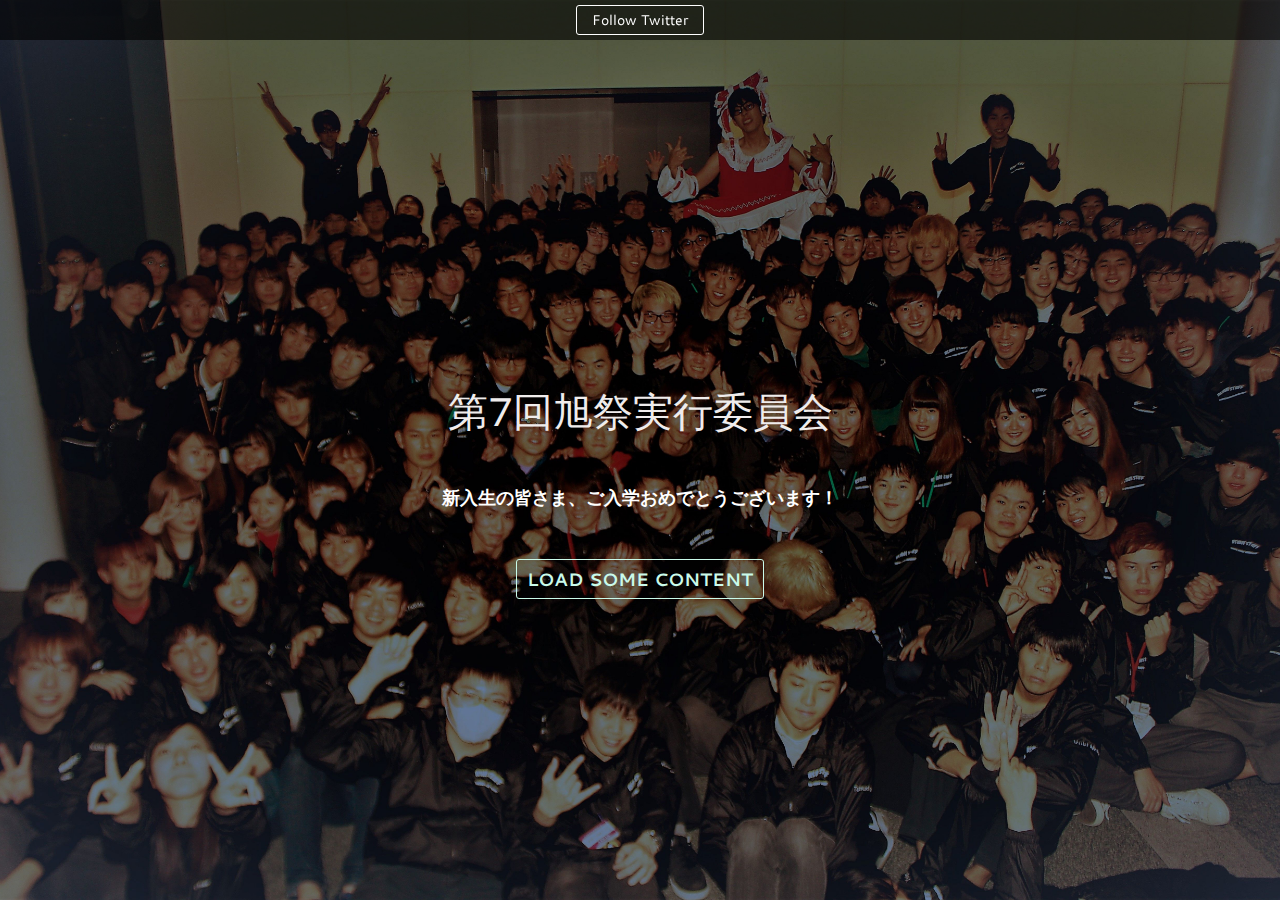
<file: asahi_web_ver_4.01/index.html>
<!DOCTYPE html>
<html lang="en">
<head>
  <meta charset="utf-8"/>
  <title>東京電機大学旭祭実行委員会</title>

  <link rel="icon" href="./image/favicon.ico" type="image/x-icon" />
  <link href="http://fonts.googleapis.com/css?family=Kotta+One|Cantarell:400,700" rel="stylesheet" type="text/css">

  <link rel="stylesheet" href="./css/index.css">
  <link rel="stylesheet" href="./css/asahi_presentational-only.css">

 <script src="https://ajax.googleapis.com/ajax/libs/jquery/1.11.1/jquery.min.js"></script>
<script src="./presentational-only.js"></script>
</head>
<body>
  <nav class="navbar" id="top">
  <div class="inner">
    <a href="https://twitter.com/asahisai">Follow Twitter</a>
  </div>
</nav>
<header class="container">
    <section class="content">
<h1>第7回旭祭実行委員会</h1>
  <p class="sub-title"><strong>新入生の皆さま、ご入学おめでとうございます！</strong></p>
  <p><a class="button" id="load-more-content" href="#top">Load some content</a></p>

  <div id="more-content">
         <p><br />旭祭実行委員会<br /></p>
         <blockquote>
           東京電機大学東京千住キャンパスにて
           開催される学園祭、「旭祭」の実行委員会です。<br>
           当委員会は、昼間部の「東京千住キャンパス旭祭実行委員会」(千C)と
           夜間部の「二部旭祭実行委員会」(二部)に分かれ活動しています。
         <cite>
           <p>〒120-8551 東京都足立区千住旭町５</p>
           From <a href="https://goo.gl/maps/NKC66t4fEH72" target="_blank">google map</a>
         </cite>
         </blockquote>
         <p><br />第6回旭祭<br /></p>
         <blockquote>
           ROCKというテーマから始まった第6回旭祭。2017年11月4-5日に行われ、多くの来場者様に来ていただきました。
           <cite>
             Visit <a href="http://www.sg.dendai.ac.jp/s1j-asahisai/" target="_blank">6th</a>
           </cite>
         </blockquote>
         <p><br />第7回旭祭<br /></p>
         <blockquote>
           coming soon...
           <cite>
             Copyright(c) 2018 第7回旭祭実行委員会
           </cite>
         </blockquote>
       </div>
</section>

</header>
</body>
</html>
</file>
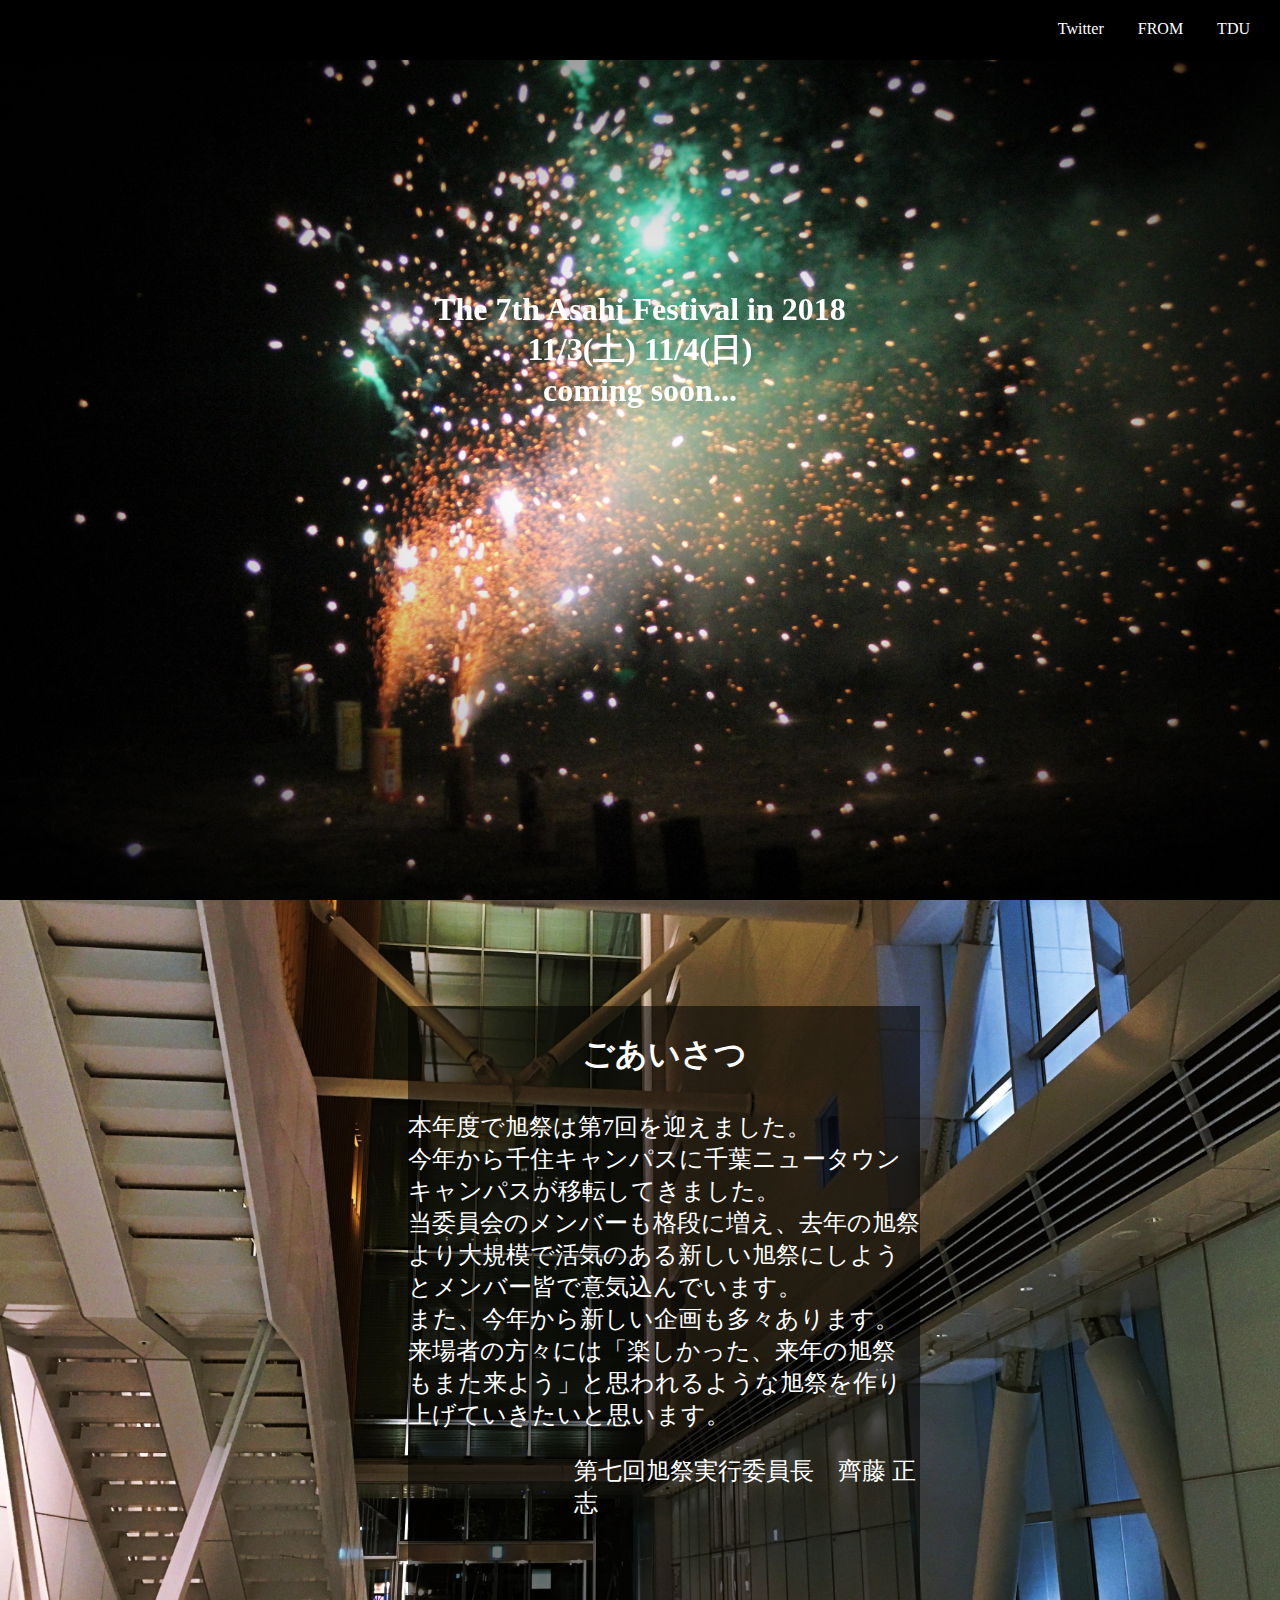
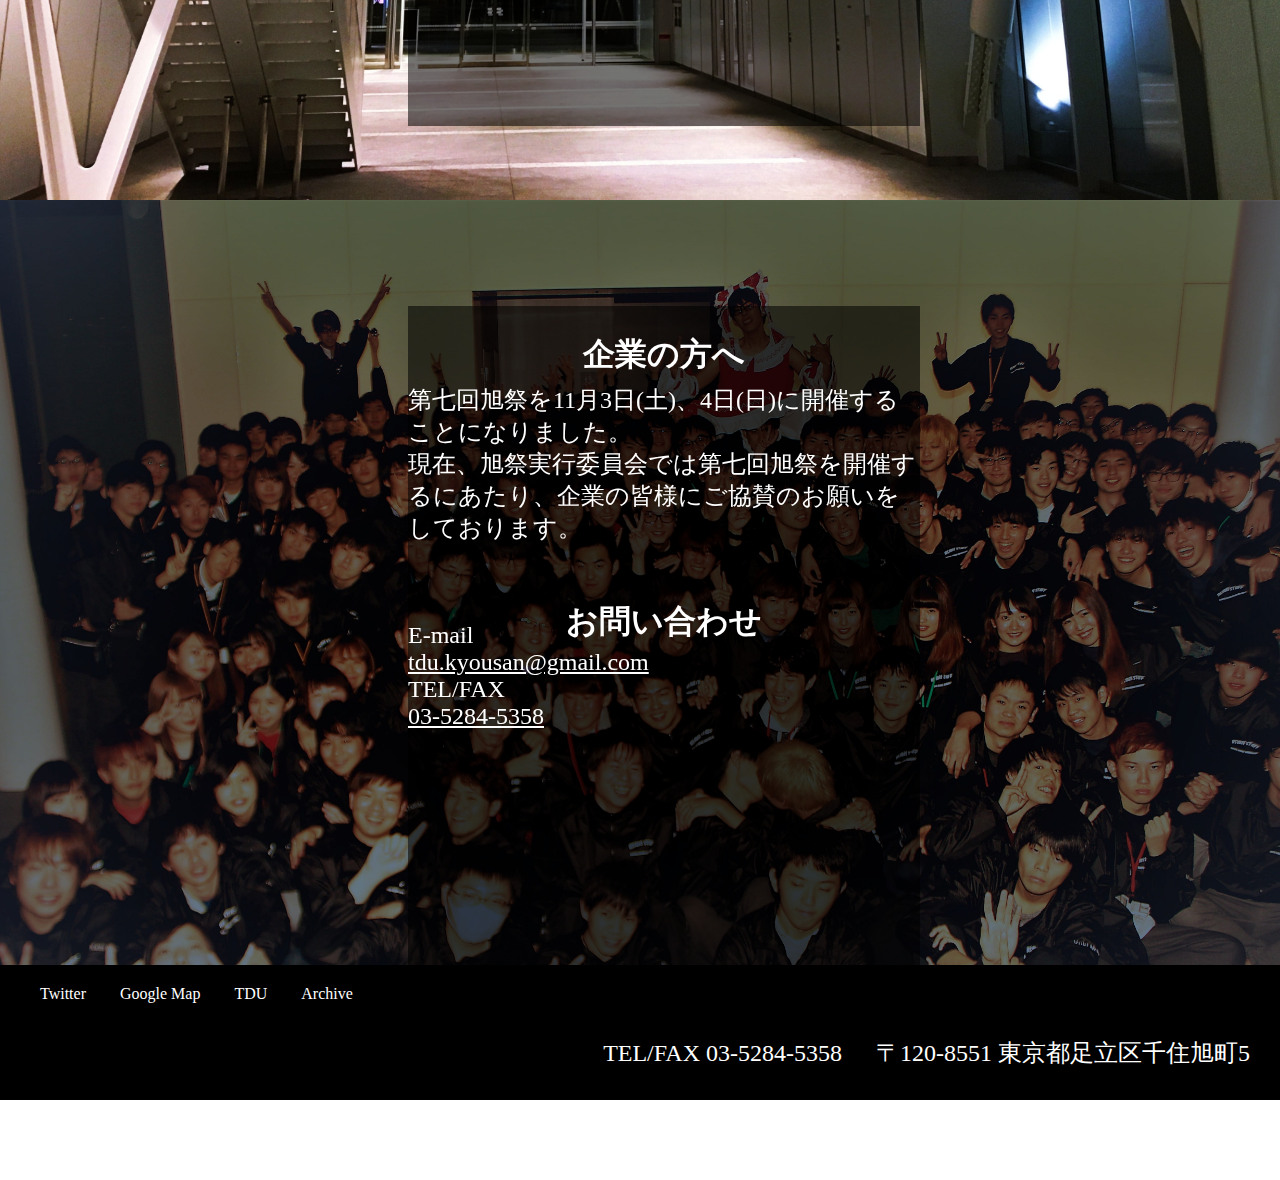
<file: asahi_web_ver_6.18/asahi_web/index.html>
<! DOCTYPE html>
<html>
<head>
  <title>第7回旭祭実行委員会</title>
<!--##################################読み込み################################################-->
  <link rel="stylesheet" href="./css/miso2.css">
  <script src="https://ajax.googleapis.com/ajax/libs/jquery/1.12.4/jquery.min.js"></script>
  <script src="./script/jquery.scrollify.js"></script>
  <!--##################################読み込みend################################################-->
  <meta http-equiv="content-type" charset="utf-8">

  <!--scroll_start-->
  <script>
  var option = {
    section : '.js-section', // 対象を指定
    easing: "swing", // イージングをしてい(jQueryのanimation)
    scrollSpeed: 600, // スクロール時の速度
    scrollbars: true, // スクロールバーを表示するか
  };
  $(function() {
    $.scrollify(option); // scrollifyの実行
  });
  </script><!--scroll_end-->
</head>
<body>
  <div class="main">
    <section class="background">
    <section class="section section-1 js-section" data-section-name="section1"><!--section1start-->
      <header>
        <div class="navber">
          <nav>
            <ul>
              <li>
                <div class="sns">
                  <a href="https://twitter.com/asahisai" >Twitter</a>
                </div>
              </li>
              <li>
                <div class="from">
                  <a href="https://goo.gl/maps/NKC66t4fEH72" target="_blank">FROM</a>
                </div>
              </li>
              <li>
                <div class="dendai">
                  <a href="https://www.dendai.ac.jp/">TDU</a>
                </div>
              </li>
            </ul>
          </nav>
        </div>
      </header>
       <h1>The 7th Asahi Festival in 2018<br>
            11/3(土) 11/4(日)<br>
            coming soon...
        </h1>

    </section><!--section1end-->

    <section class="section section-2 js-section" data-section-name="section2"><!--section2start-->
      <div class="block">
          <blockquote><!--委員長のお言葉-->
            <h2>ごあいさつ</h2>
            <p>
              <br><br><br>
              本年度で旭祭は第7回を迎えました。<br>
              今年から千住キャンパスに千葉ニュータウンキャンパスが移転してきました。<br>
              当委員会のメンバーも格段に増え、去年の旭祭より大規模で活気のある新しい旭祭にしようとメンバー皆で意気込んでいます。<br>
              また、今年から新しい企画も多々あります。<br>
              来場者の方々には「楽しかった、来年の旭祭もまた来よう」と思われるような旭祭を作り上げていきたいと思います。<br>
            </p>
            <name>第七回旭祭実行委員長　齊藤 正志</name>
          </blockquote>
      </div>
    </section><!--section2end-->

    <section class="section section-3 js-section" data-section-name="section3"><!--section3start-->
            <blockquote>
                <h2> 企業の方へ</h2>
                <br><br><br>
               <p>
                  第七回旭祭を11月3日(土)、4日(日)に開催することになりました。<br>
                  現在、旭祭実行委員会では第七回旭祭を開催するにあたり、企業の皆様にご協賛のお願いをしております。
               </p> 
               <h3>お問い合わせ</h3>
               <p>
                  <br><br>
               E-mail<br>
               <a href="tdu.kyousan@gmail.com">tdu.kyousan@gmail.com</a><br>
               TEL/FAX<br>
              <a href="tel:03-5284-5358">03-5284-5358</a><br>
              </p>
           </blockquote>

            <!--footer調整start-->  
            <footer>
                <div class="under">
                  <nav>
                     <ul>
                       <li>
                         <div class="under_sns">
                            <a href="https://twitter.com/asahisai" >Twitter</a>
                         </div>
                       </li>
                       <li>
                         <div class="under_from">
                            <a href="https://goo.gl/maps/NKC66t4fEH72" target="_blank">Google Map</a>
                         </div>
                       </li>
                       <li>
                         <div class="under_dendai">
                           <a href="https://www.dendai.ac.jp" target="_blank">TDU</a>
                         </div>
                       </li>
                       <li>
                         <div class="archive">
                           <a href="http://www.sg.dendai.ac.jp/s1j-asahisai/archive/6th/index.html" target="_blank">Archive</a>
                         </div>
                       </li>
                       <div class="spot">
                       <li>
                         <p class="contact">TEL/FAX 03-5284-5358 </p>
                       </li>
                       <li>
                         <p class="street_address">〒120-8551 東京都足立区千住旭町5</p>
                       </li>
                       </div>
                     </ul>
                   </nav>
                </div>
               </div>
            </footer>
             <!--footer調整end-->
      <div class="section-content">
     </div>
    </section><!--section3end-->
  </section>
   <!-- <ul class="pager" id="js-pager"></ul>-->
  </div>
</body>
</html>
</file>
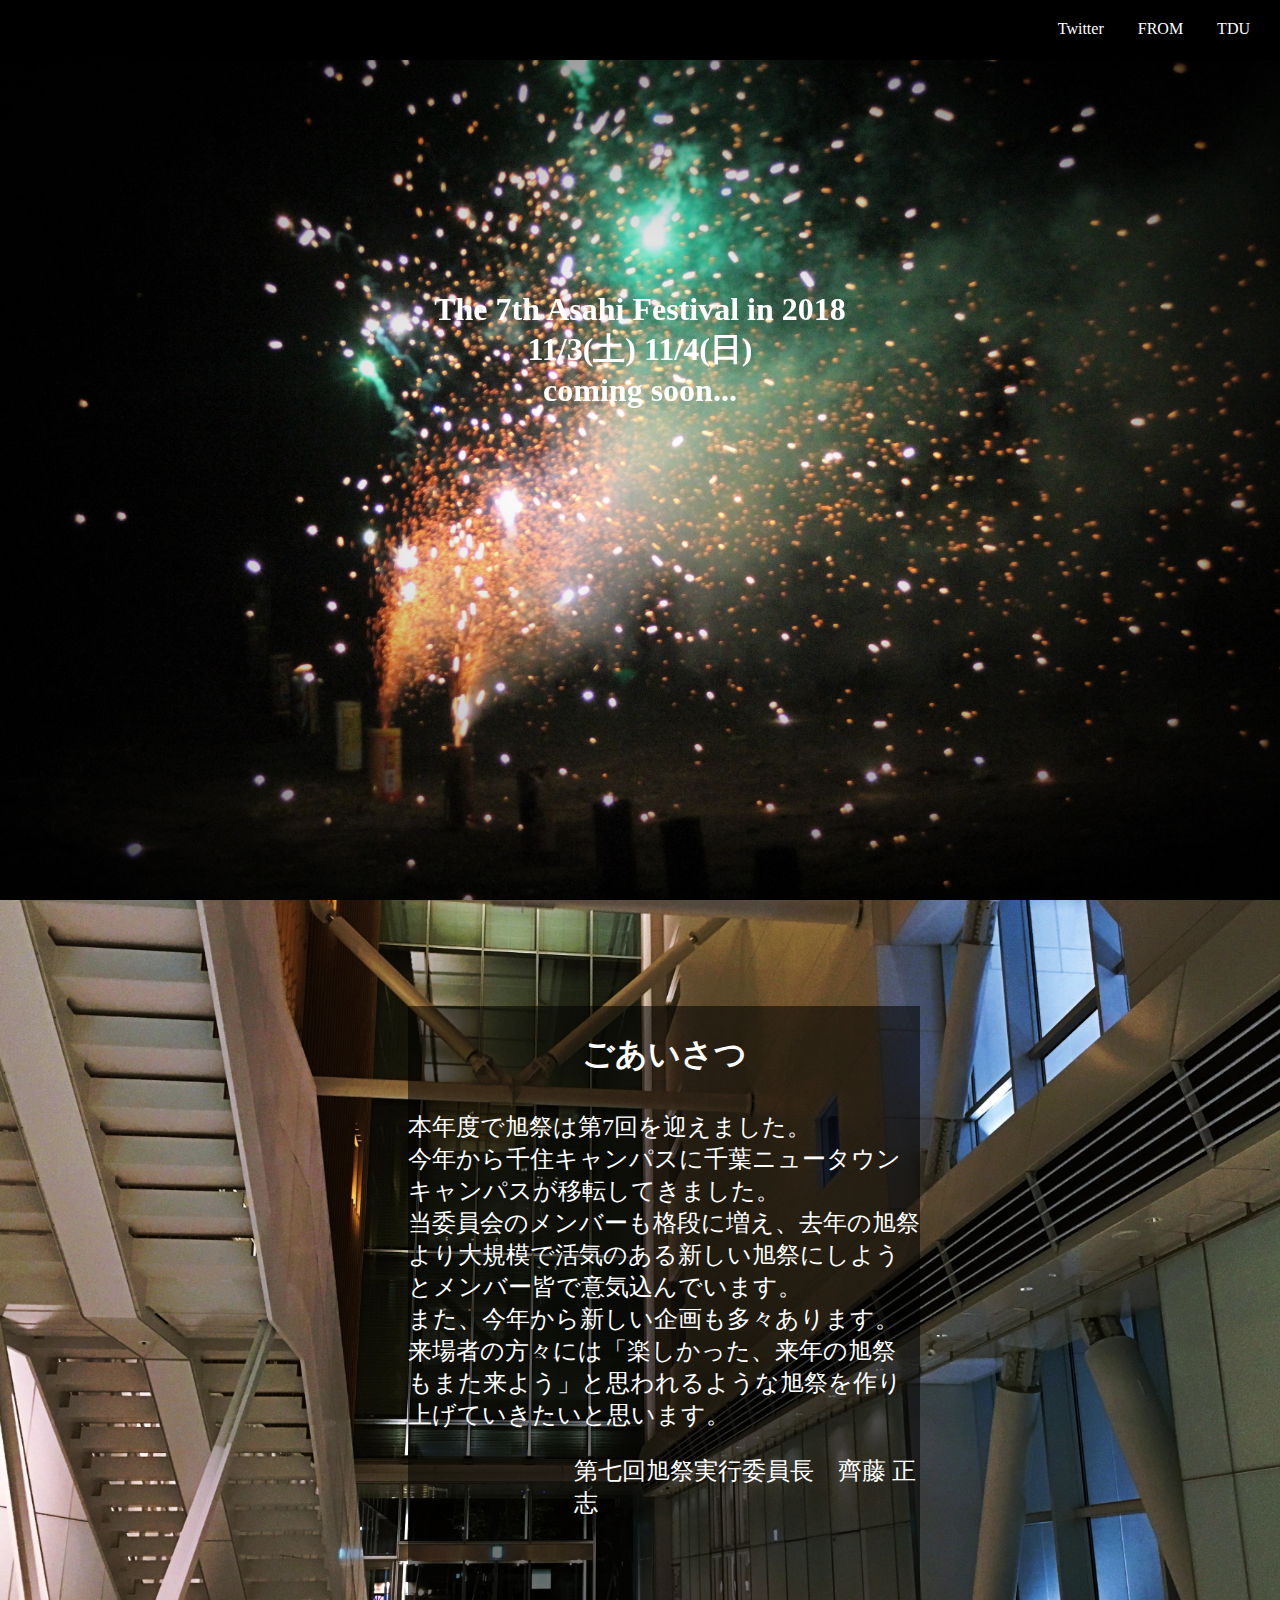
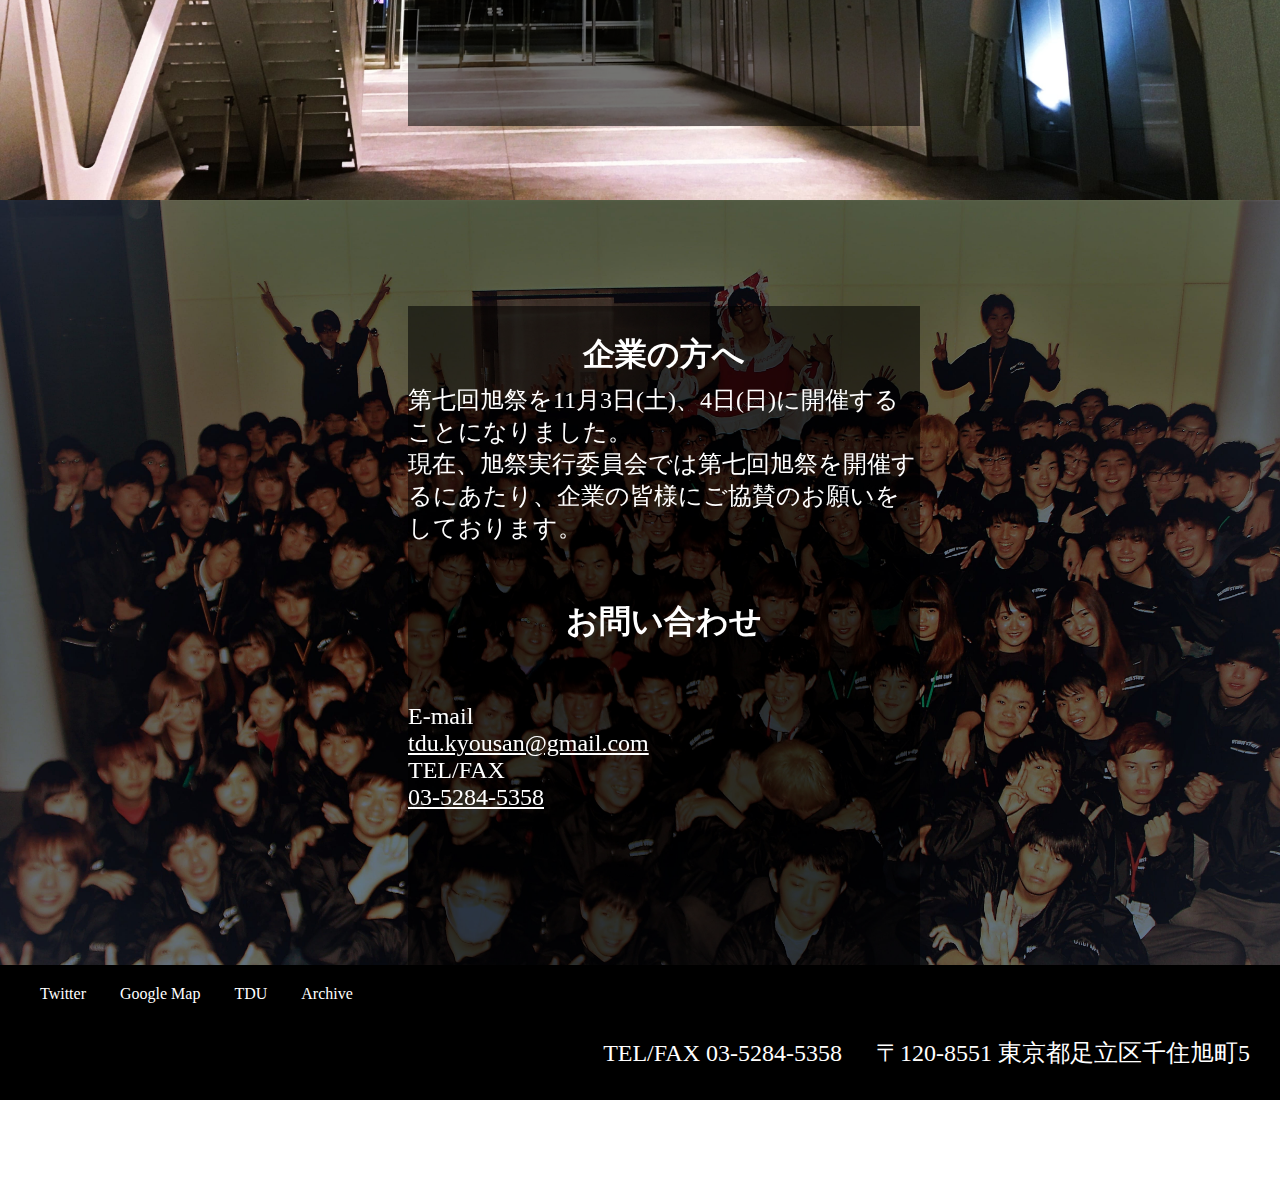
<file: asahi_web_ver_6.18/asahi_web/scroll.html>
<! DOCTYPE html>
<html>
<head>
  <title>第7回旭祭実行委員会</title>
<!--##################################読み込み################################################-->
  <link rel="stylesheet" href="./css/miso2.css">
  <script src="https://ajax.googleapis.com/ajax/libs/jquery/1.12.4/jquery.min.js"></script>
  <script src="./script/jquery.scrollify.js"></script>
  <!--##################################読み込みend################################################-->
  <meta http-equiv="content-type" charset="utf-8">

  <!--scroll_start-->
  <script>
  var option = {
    section : '.js-section', // 対象を指定
    easing: "swing", // イージングをしてい(jQueryのanimation)
    scrollSpeed: 600, // スクロール時の速度
    scrollbars: true, // スクロールバーを表示するか
  };
  $(function() {
    $.scrollify(option); // scrollifyの実行
  });
  </script><!--scroll_end-->
</head>
<body>
  <div class="main">
    <section class="background">
    <section class="section section-1 js-section" data-section-name="section1"><!--section1start-->
      <header>
        <div class="navber">
          <nav>
            <ul>
              <li>
                <div class="sns">
                  <a href="https://twitter.com/asahisai" >Twitter</a>
                </div>
              </li>
              <li>
                <div class="from">
                  <a href="https://goo.gl/maps/NKC66t4fEH72" target="_blank">FROM</a>
                </div>
              </li>
              <li>
                <div class="dendai">
                  <a href="https://www.dendai.ac.jp/">TDU</a>
                </div>
              </li>
            </ul>
          </nav>
        </div>
      </header>
       <h1>The 7th Asahi Festival in 2018<br>
            11/3(土) 11/4(日)<br>
            coming soon...
        </h1>

    </section><!--section1end-->

    <section class="section section-2 js-section" data-section-name="section2"><!--section2start-->
      <div class="block">
          <blockquote><!--委員長のお言葉-->
            <h2>ごあいさつ</h2>
            <p>
              <br><br><br>
              本年度で旭祭は第7回を迎えました。<br>
              今年から千住キャンパスに千葉ニュータウンキャンパスが移転してきました。<br>
              当委員会のメンバーも格段に増え、去年の旭祭より大規模で活気のある新しい旭祭にしようとメンバー皆で意気込んでいます。<br>
              また、今年から新しい企画も多々あります。<br>
              来場者の方々には「楽しかった、来年の旭祭もまた来よう」と思われるような旭祭を作り上げていきたいと思います。<br>
            </p>
            <name>第七回旭祭実行委員長　齊藤 正志</name>
          </blockquote>
      </div>
    </section><!--section2end-->

    <section class="section section-3 js-section" data-section-name="section3"><!--section3start-->
            <blockquote>
                <h2> 企業の方へ</h2>
                <br><br><br>
               <p>
                  第七回旭祭を11月3日(土)、4日(日)に開催することになりました。<br>
                  現在、旭祭実行委員会では第七回旭祭を開催するにあたり、企業の皆様にご協賛のお願いをしております。
               </p> 
               <h3>お問い合わせ</h3>
               <p>
                  <br><br><br><br><br>
               E-mail<br>
               <a href="tdu.kyousan@gmail.com">tdu.kyousan@gmail.com</a><br>
               TEL/FAX<br>
              <a href="tel:03-5284-5358">03-5284-5358</a><br>
              </p>
           </blockquote>

            <!--footer調整start-->  
            <footer>
                <div class="under">
                  <nav>
                     <ul>
                       <li>
                         <div class="under_sns">
                            <a href="https://twitter.com/asahisai" >Twitter</a>
                         </div>
                       </li>
                       <li>
                         <div class="under_from">
                            <a href="https://goo.gl/maps/NKC66t4fEH72" target="_blank">Google Map</a>
                         </div>
                       </li>
                       <li>
                         <div class="under_dendai">
                           <a href="https://www.dendai.ac.jp" target="_blank">TDU</a>
                         </div>
                       </li>
                       <li>
                         <div class="archive">
                           <a href="http://www.sg.dendai.ac.jp/s1j-asahisai/archive/6th/index.html" target="_blank">Archive</a>
                         </div>
                       </li>
                       <div class="spot">
                       <li>
                         <p class="contact">TEL/FAX 03-5284-5358 </p>
                       </li>
                       <li>
                         <p class="street_address">〒120-8551 東京都足立区千住旭町5</p>
                       </li>
                       </div>
                     </ul>
                   </nav>
                </div>
               </div>
            </footer>
             <!--footer調整end-->
      <div class="section-content">
     </div>
    </section><!--section3end-->
  </section>
   <!-- <ul class="pager" id="js-pager"></ul>-->
  </div>
</body>
</html>
</file>
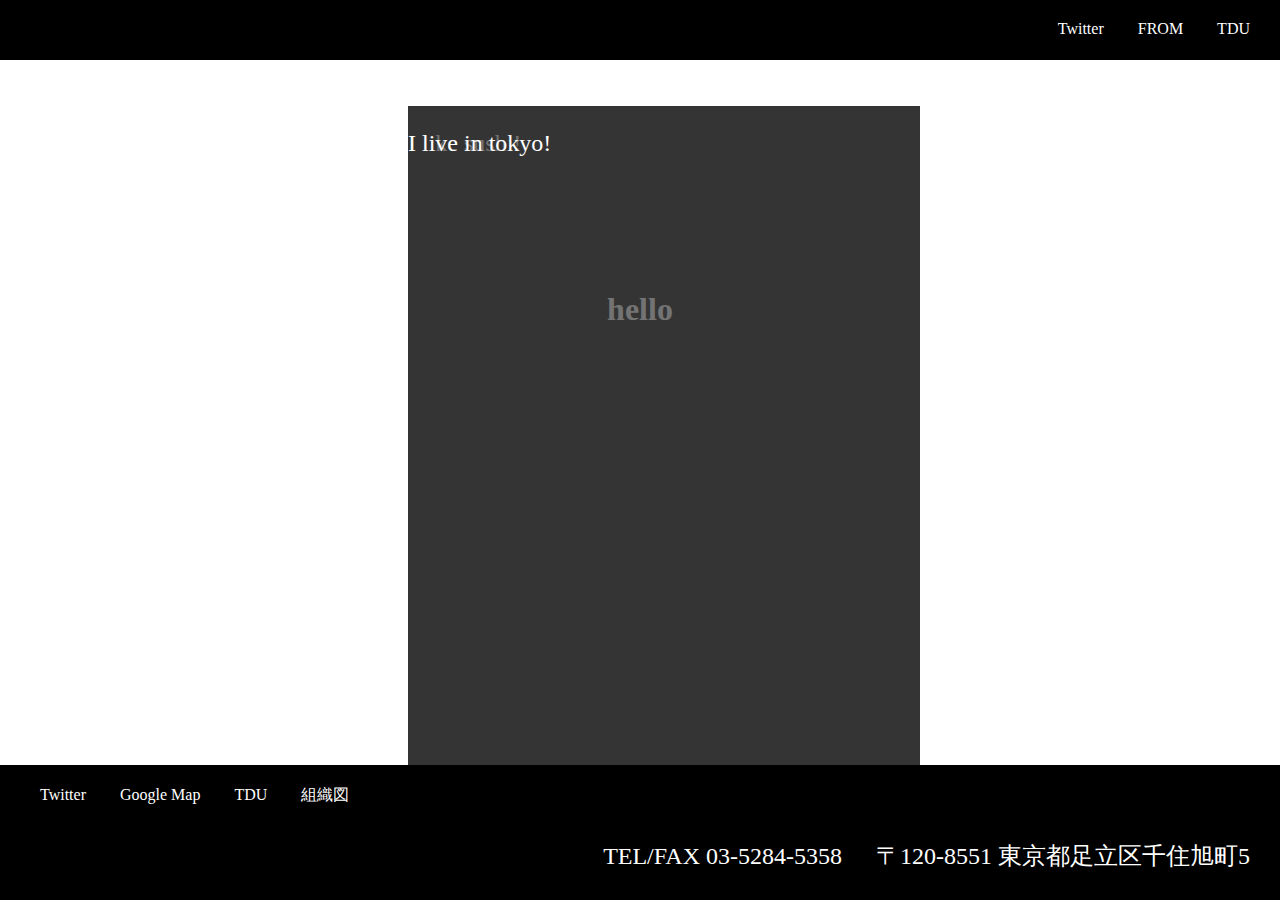
<file: asahi_web_ver_6.18/asahi_web/html/kanikama.html>
<!DOCTYPE html>
<html lang="ja">
  <head>
    <meta charset="utf-8">
    <link rel="stylesheet" href="../css/miso2.css">
    <link rel="icon" href="../img/favicon.ico">
    <title>第７回旭祭実行委員会</title>
  </head>
  <body>
    <div class="back_to_top" style="text-align: right; margin-right: 15px; position: fixed; ">
      <a href="#" style="color:black;">up</a>
    </div>
    <header>
      <div class="navber">
        <nav>
          <ul>
            <li>
              <div class="sns">
                <a href="https://twitter.com/asahisai" >Twitter</a>
              </div>
            </li>
            <li>
              <div class="from">
                <a href="https://goo.gl/maps/NKC66t4fEH72" target="_blank">FROM</a>
              </div>
            </li>
            <li>
              <div class="dendai">
                <a href="https://www.dendai.ac.jp/">TDU</a>
              </div>
            </li>
          </ul>
        </nav>
      </div>
    </header>
    <section class="background">
      <div class="test_bg1">
        <h1>The 7th Asahi Festival<br>Executive Committee!</h1>
      </div>
      <div class="test_bg2">
        <h1>hello</h1>
        <blockquote>
          <p>I like sushi!</p>
        </blockquote>
      </div>
      <div class="test_bg3">
        <h1>hello</h1>
        <blockquote>
          <p>I live in tokyo!</p>
        </blockquote>
      </div>
    </section>
    <footer>
     <div class="under">
       <nav>
          <ul>
            <li>
              <div class="under_sns">
                 <a href="https://twitter.com/asahisai" >Twitter</a>
              </div>
            </li>
            <li>
              <div class="under_from">
                 <a href="https://goo.gl/maps/NKC66t4fEH72" target="_blank">Google Map</a>
              </div>
            </li>
            <li>
              <div class="under_dendai">
                <a href="https://www.dendai.ac.jp" target="_blank">TDU</a>
              </div>
            </li>
            <li>
              <div class="chart">
                <a href="" target="_blank">組織図</a>
              </div>
            </li>
            <div class="spot">
            <li>
              <p class="contact">TEL/FAX 03-5284-5358 </p>
            </li>
            <li>
              <p class="street_address">〒120-8551 東京都足立区千住旭町5</p>
            </li>
            </div>
          </ul>
        </nav>
    </div> 
    </footer>
  </body>
</html>
</file>
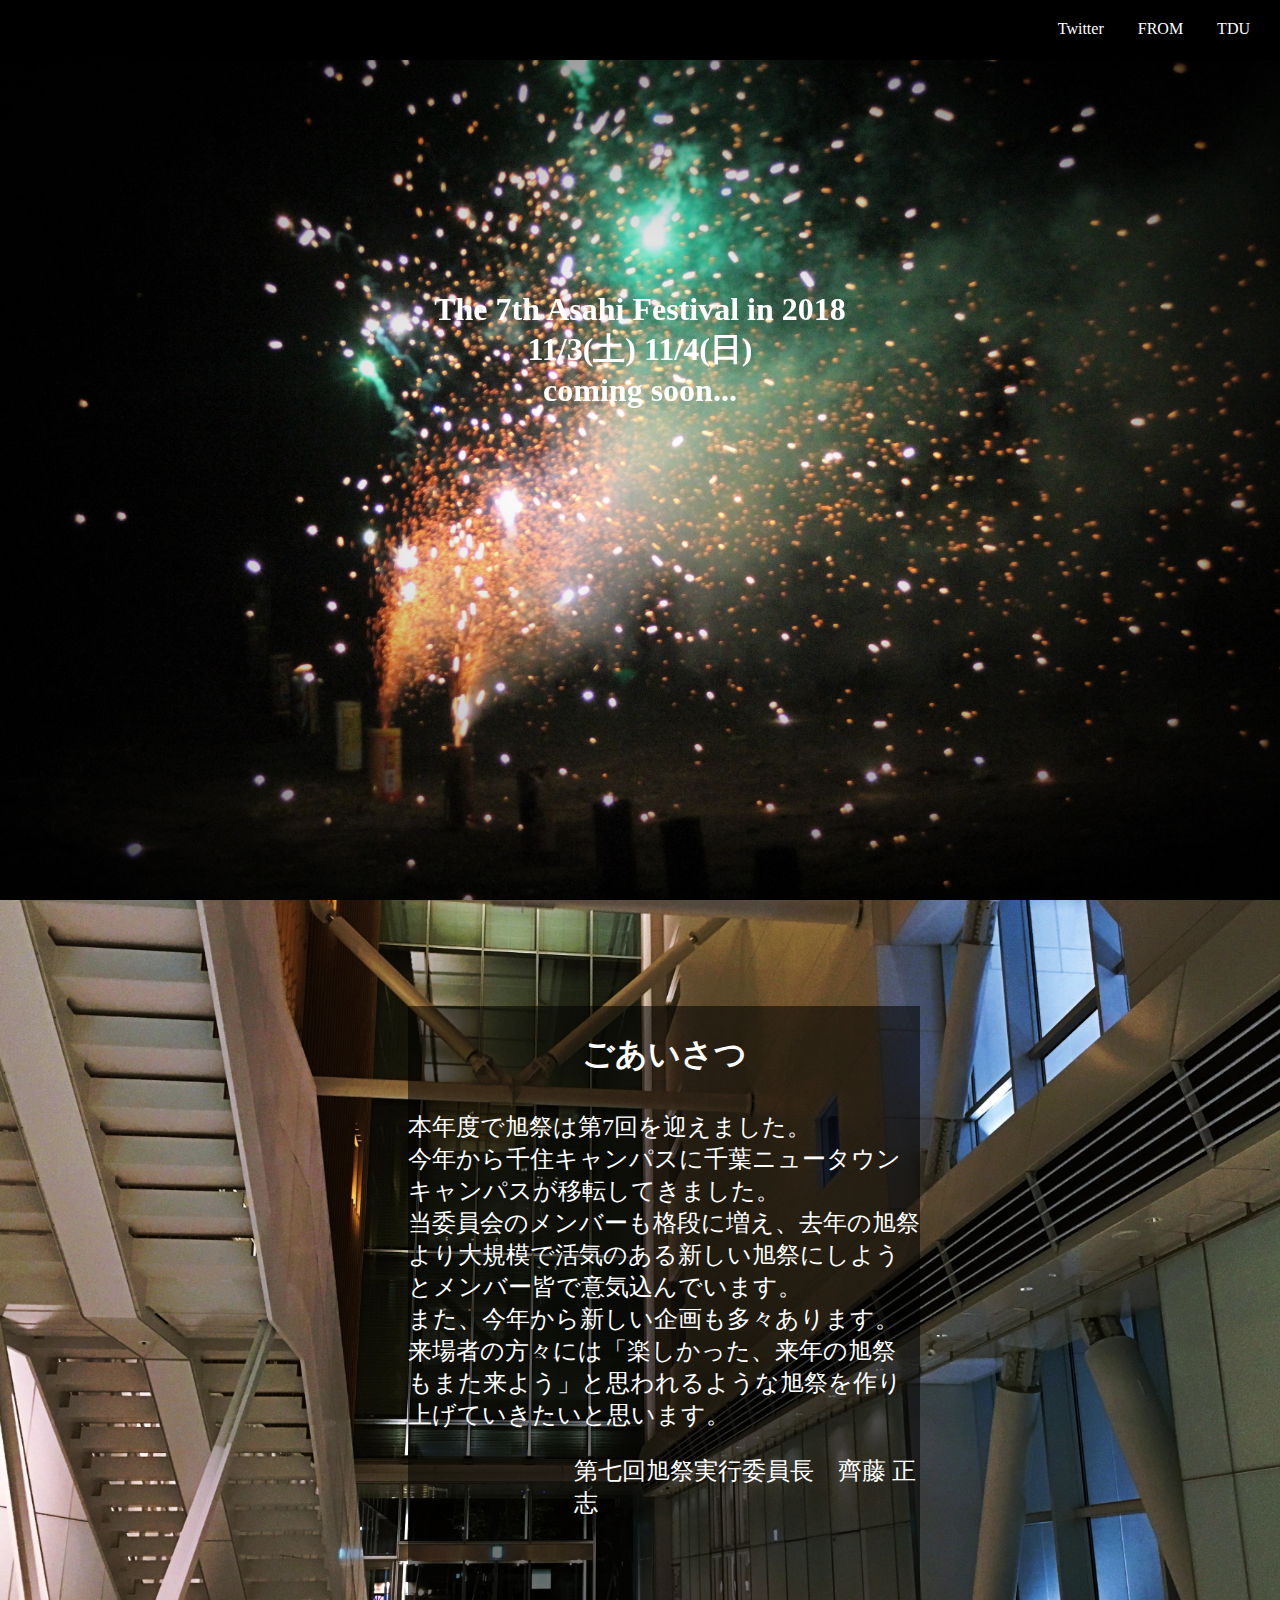
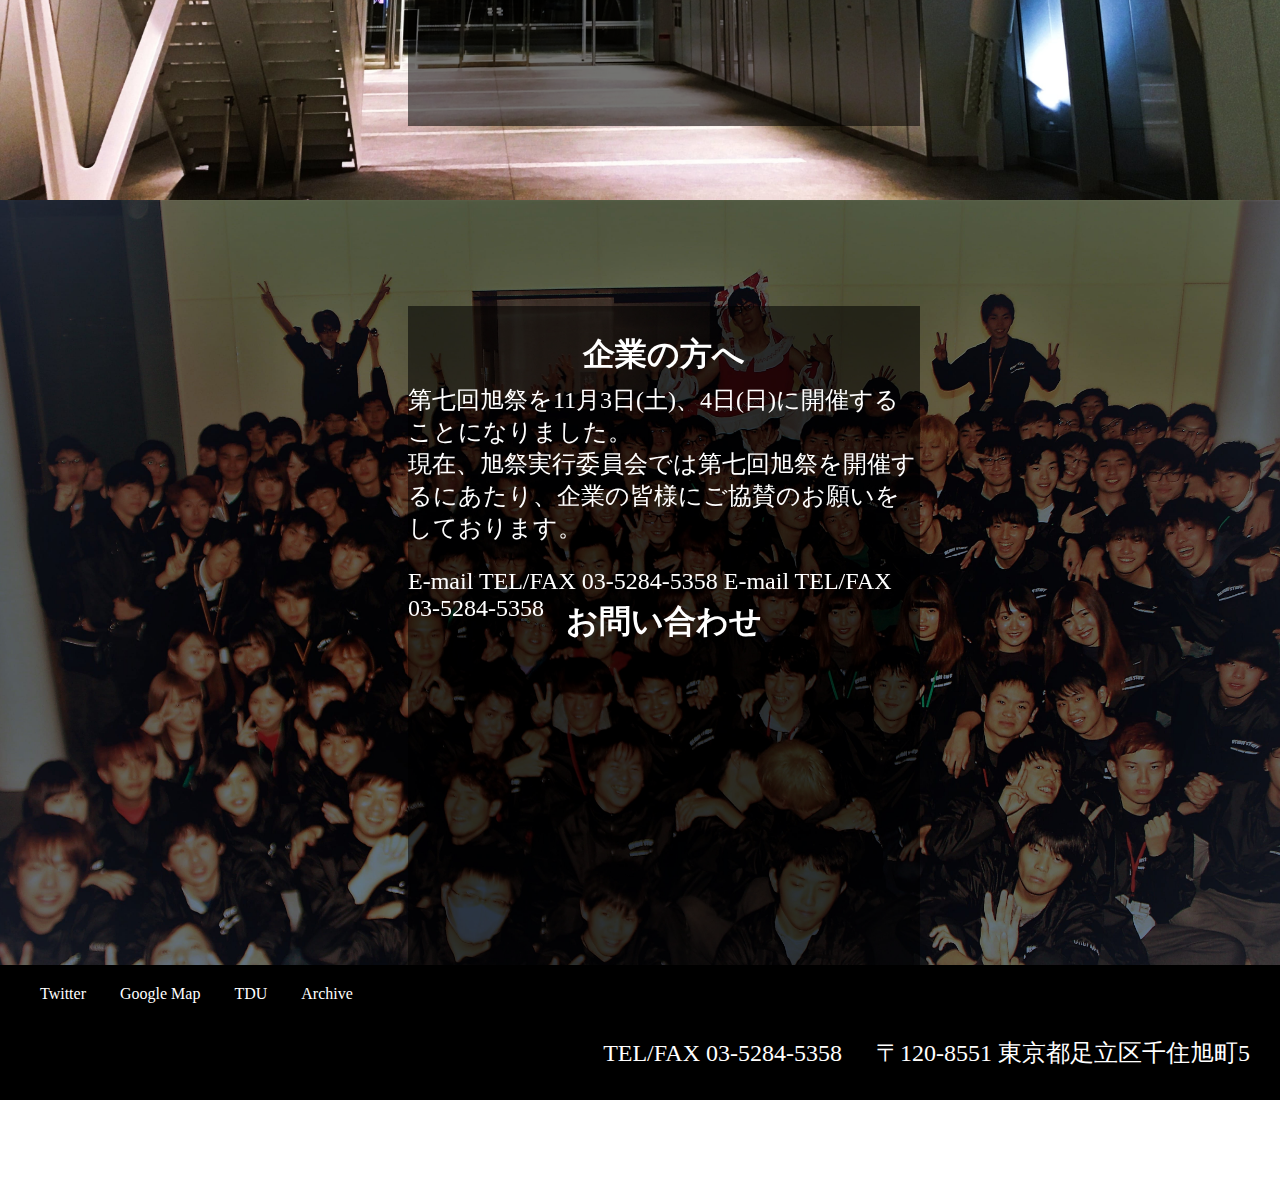
<file: asahi_web_ver_6.18/asahi_web/html/scroll.html>
<! DOCTYPE html>
<html>
<head>
  <title>第7回旭祭実行委員会</title>
<!--##################################読み込み################################################-->
  <link rel="stylesheet" href="../css/miso2.css">
  <script src="https://ajax.googleapis.com/ajax/libs/jquery/1.12.4/jquery.min.js"></script>
  <script src="../script/jquery.scrollify.js"></script>
  <!--##################################読み込みend################################################-->
  
  <!--scroll_start-->
  <script>
  var option = {
    section : '.js-section', // 対象を指定
    easing: "swing", // イージングをしてい(jQueryのanimation)
    scrollSpeed: 600, // スクロール時の速度
    scrollbars: true, // スクロールバーを表示するか
  };
  $(function() {
    $.scrollify(option); // scrollifyの実行
  });
  </script><!--scroll_end-->
</head>
<body>
  <div class="main">
    <section class="background">
    <section class="section section-1 js-section" data-section-name="section1"><!--section1start-->
      <header>
        <div class="navber">
          <nav>
            <ul>
              <li>
                <div class="sns">
                  <a href="https://twitter.com/asahisai" >Twitter</a>
                </div>
              </li>
              <li>
                <div class="from">
                  <a href="https://goo.gl/maps/NKC66t4fEH72" target="_blank">FROM</a>
                </div>
              </li>
              <li>
                <div class="dendai">
                  <a href="https://www.dendai.ac.jp/">TDU</a>
                </div>
              </li>
            </ul>
          </nav>
        </div>
      </header>
       <h1>The 7th Asahi Festival in 2018<br>
            11/3(土) 11/4(日)<br>
            coming soon...
        </h1>

    </section><!--section1end-->

    <section class="section section-2 js-section" data-section-name="section2"><!--section2start-->
      <div class="block">
          <blockquote><!--委員長のお言葉-->
            <h2>ごあいさつ</h2>
            <p>
              <br><br><br>
              本年度で旭祭は第7回を迎えました。<br>
              今年から千住キャンパスに千葉ニュータウンキャンパスが移転してきました。<br>
              当委員会のメンバーも格段に増え、去年の旭祭より大規模で活気のある新しい旭祭にしようとメンバー皆で意気込んでいます。<br>
              また、今年から新しい企画も多々あります。<br>
              来場者の方々には「楽しかった、来年の旭祭もまた来よう」と思われるような旭祭を作り上げていきたいと思います。<br>
            </p>
            <name>第七回旭祭実行委員長　齊藤 正志</name>
          </blockquote>
      </div>
    </section><!--section2end-->

    <section class="section section-3 js-section" data-section-name="section3"><!--section3start-->
            <blockquote>
                <h2> 企業の方へ</h2>
                <br><br><br>
               <p>
                  第七回旭祭を11月3日(土)、4日(日)に開催することになりました。<br>
                  現在、旭祭実行委員会では第七回旭祭を開催するにあたり、企業の皆様にご協賛のお願いをしております。
               </p> 
               <h3>お問い合わせ</h3>
               <p>
               E-mail
              
               TEL/FAX 
               03-5284-5358
               E-mail
              
               TEL/FAX 
               03-5284-5358
              </p>
           </blockquote>

            <!--footer調整start-->  
            <footer>
                <div class="under">
                  <nav>
                     <ul>
                       <li>
                         <div class="under_sns">
                            <a href="https://twitter.com/asahisai" >Twitter</a>
                         </div>
                       </li>
                       <li>
                         <div class="under_from">
                            <a href="https://goo.gl/maps/NKC66t4fEH72" target="_blank">Google Map</a>
                         </div>
                       </li>
                       <li>
                         <div class="under_dendai">
                           <a href="https://www.dendai.ac.jp" target="_blank">TDU</a>
                         </div>
                       </li>
                       <li>
                         <div class="archive">
                           <a href="http://www.sg.dendai.ac.jp/s1j-asahisai/archive/6th/index.html" target="_blank">Archive</a>
                         </div>
                       </li>
                       <div class="spot">
                       <li>
                         <p class="contact">TEL/FAX 03-5284-5358 </p>
                       </li>
                       <li>
                         <p class="street_address">〒120-8551 東京都足立区千住旭町5</p>
                       </li>
                       </div>
                     </ul>
                   </nav>
                </div>
               </div>
            </footer>
             <!--footer調整end-->
      <div class="section-content">
     </div>
    </section><!--section3end-->
  </section>
   <!-- <ul class="pager" id="js-pager"></ul>-->
  </div>
</body>
</html>
</file>
<file: asahi_web_ver_4.01/css/index.css>
/* Page */

html {
    box-sizing: border-box;
}

*,
*:before,
*:after {
    box-sizing: inherit;
}

body {
    background-image: url("../image/top2_2.jpg");

    /* 画像を常に天地左右の中央に配置 */
    background-position: center center;

    /* 画像をタイル状に繰り返し表示しない */
    background-repeat: no-repeat;

    /* コンテンツの高さが画像の高さより大きい時、動かないように固定 */
    background-attachment: fixed;

    /* 表示するコンテナの大きさに基づいて、背景画像を調整 */
    background-size: cover;

    /* 背景画像が読み込まれる前に表示される背景のカラー */
    background-color: #464646;

    font: 18px/23px "Cantarell", sans-serif;
    color: #ffffff;
}
/* For mobile devices */
@media only screen and (max-width: 767px) {
  body {
    /* The file size of this background image is 93% smaller
     * to improve page load speed on mobile internet connections */
    background-image: url(../image/top2.jpg);
  }
	}
</file>
<file: asahi_web_ver_6.18/asahi_web/css/miso2.css>
body{
  margin: 0;
 /* font-family: fantasy;*/
}

header{
  text-align: right;
}


header .navber{
  background-color: rgba(0,0,0,1);
  width: 100%;
  height: 60px;
  position: fixed;
  top: 0;
}

.sns:hover{
  opacity: 0.5;
  transition: 0.6s;
}

.from:hover{
  opacity: 0.5;
  transition: 0.6s;
}

.dendai:hover{
  opacity: 0.5;
  transition: 0.6s;
}

h1{ 
  font-size: xx-large;
  text-align: center;
  color: #fff;
  position: absolute;
  right: 0;
  left: 0;
  top: 30vh;
  bottom: 0;
}

h2{
  font-size: xx-large;
  text-align: center;
  color: #fff;
  position: absolute;
  right: 0;
  left: 0;

}

h3{
  font-size: xx-large;
  text-align: center;
  color: #fff;
  position: absolute;
  right: 0;
  left: 0;
}

ul{
  margin: 0;
  padding-top: 10px;
}

li{
  list-style-type: none;
  display: inline-block;
  margin-top: 10px;
  margin-right: 30px;
}

li a{
  text-decoration: none;
}

a{
  color: #fff;
}

name{
  color: #fff;
  position: absolute;
  left: 13vw;
  font-size: x-large; 
}
/*
section .test_bg1{
  background-image: url(../img/teriyaki3.jpg);
  background-size: cover;
  background-position: center center;
  width: 100%;
  height: 800px;
}

section .test_bg1 h1{
  margin: 0;
  color: #fff;
  font-size: 40px;
  text-align: center;
  padding-top: 150px;
}

section .test_bg2{
  background-image: url(../img/teriyaki2.jpg);
  background-size: cover;
  background-position: center center;
  width: 100%;
  height: 800px;
}
*/
blockquote{
  position: absolute; 
  top:10vh;
  right: 25vw;
  bottom: 20vh;
  background-color: #0000008c;
  width: 40vw;
  height: 80vh;
  
}

p{
  align-self: auto;
  font-size: x-large; 
  color: #fff;
  
}
/*
section .test_bg3{
  background-image: url(../img/teriyaki4.jpg);
  background-size: cover;
  background-position: center center;
  width: 100%;
  height: 800px;
}

section .test_bg3 h1{
  margin: 0;
  padding-top: 40px;
  text-align: center;
  color: #fff;
}

section .test_bg3 blockquote{
  background-color: #0000008c;
  width: 600px;
  height: 600px;
  margin: 15px auto;
}

section .test_bg3 p{
  color: #fff;
}
*/

/*----------使ってないend------------------*/

footer .under{
  background-color: rgba(0,0,0,1);
  width: 100%; 
  height: 15%;
  position: absolute;
  bottom: 0;
}

.under .spot{
  text-align: right;
  color: #ffffff;
}

.under_sns:hover{
  opacity: 0.5;
  transition: 0.6s;
}

.under_from:hover{
  opacity: 0.5;
  transition: 0.6s;
}

.under_dendai:hover{
  opacity: 0.5;
  transition: 0.6s
}

.archive:hover{
  opacity: 0.5;
  transition: 0.6s;
}

/*-------------an2yの変更-----------------*/
/*-----------scroll_secition------------*/
.section {
  width: 100%;
}
.section-content {
  max-width: 300px;
  margin: 0 auto;
  padding: 40px 60px;
  text-align: center;
}

.section-1 {
  background-image: url(../img/top1-min.jpg);
  background-size: cover;
  background-position: center center;
}

.section-2 {
background-image: url(../img/teriyaki2-min.JPG);
background-size: cover;
background-position: center center;
position: relative;
}


.section-3 {
background-image: url(../img/top2-min.jpg);
background-size: cover;
background-position: center center;
position: relative;
}
/*-------------scroll_secition_end-------------*/
@media screen and (min-width: 768px) {
	a[href^="tel:"] {
		pointer-events: none;
	}
}
/*-----------------An2y変更end------------------*/
</file>
<file: asahi_web_ver_4.01/css/asahi_presentational-only.css>
/* Presentational style rules only
 * Not required
 */

html, body, .container {
  height: 100%;
}

/* Reset */
html, body, h1, p, a, div, section {
  margin: 0;
  padding: 0;
  font-size: 100%;
  font: inherit;
}

/* Basic */
body { 
  font: 18px/23px "Cantarell", sans-serif;
  color: #ffffff;
}

h1 {
  color: #efecec;
  text-transform: uppercase;
  font-size: 40px;
  line-height: 50px;
  font-weight: 400;
  margin-top: 20px;
}

a {
  color: #ffffff;
}

p {
  margin: 0 0 15px 0;
}

strong {
  font-weight: 700;
}

blockquote {
  display: block;
  max-width: 480px;
  margin: 15px auto;
  padding: 15px;
  background-color: rgba(0, 0, 0, 0.3);  
  color: #e1e1e1;
  font-family: "Kotta One", serif;
  font-size: 22px;
  line-height: 28px;
}

blockquote cite {
  display: block;
  font: 18px/23px "Cantarell", sans-serif;
  font-size: 16px;
  margin-top: 16px;
  color: #cccccc;
  text-transform: uppercase;
}

/* Layout */

.navbar {
  width: 100%;
  background-color: rgba(0, 0, 0, 0.6);
  height: 40px;
  z-index: 9999;
  position: fixed;
}

  .inner {
    position: relative;
    margin: 0 auto;
    text-align: center;
  }

.navbar a {
  display: inline-block;
  border: 1px solid #fff;
  font-size: 14px;
  line-height: 24px;
  border-radius: 3px;
  padding: 2px 15px;
  text-decoration: none;
  margin-top: 5px;
}

.container {
  display: table;
  padding-top: 80px;
  width: 100%;
}

.content {
  display: table-cell;
  vertical-align: middle;
  text-align: center;
}

/* Special */
.sub-title {
  margin: 50px auto;
  font-size: 18px;
  line-height: 23px;
  text-transform: uppercase;
}

.button {
  display: inline-block;
  padding: 6px 10px;
  color: #cafaea;
  border: 1px solid #cafaea;
  border-radius: 3px;
  font-weight: 700;
  line-height: normal;
  text-decoration: none;
  text-align: center;
  text-transform: uppercase;
}

#more-content {
  display: none;
}

/* Media Queries */
@media only screen and (max-width: 340px) {
  
  .container {
    position: relative;
    display: block;
    float: left;
    vertical-align: baseline;
    margin: 0 auto;
    padding: 80px 0 0 0;
  }
  
  #more-content {
    float: left;
    margin-right: 10px;
    
  }
  
  body h1 {
    font-size: 18px;
    line-height: 23px;
  } 
  
  .content, blockquote {  
    display: inline;
    margin: 0 auto;
    padding-top: 80px;
    vertical-align: baseline;
  }

  blockquote {
    width: 150px;
    margin: 15px auto;
    font-size: 16px;
    line-height: 21px;
    background-color: transparent;
  }

  blockquote cite {
    font-size: 14px;
    line-height: 19px;
  }

  .sub-title {
    font-size: 14px;
    line-height: 21px;
  }

  .button, p {
    max-width: 150px;
    margin: 0 auto;
    font-size: 15px;
    line-height: 20px;
  }

  html, body, .container {
    height: auto;
  }
}
</file>
